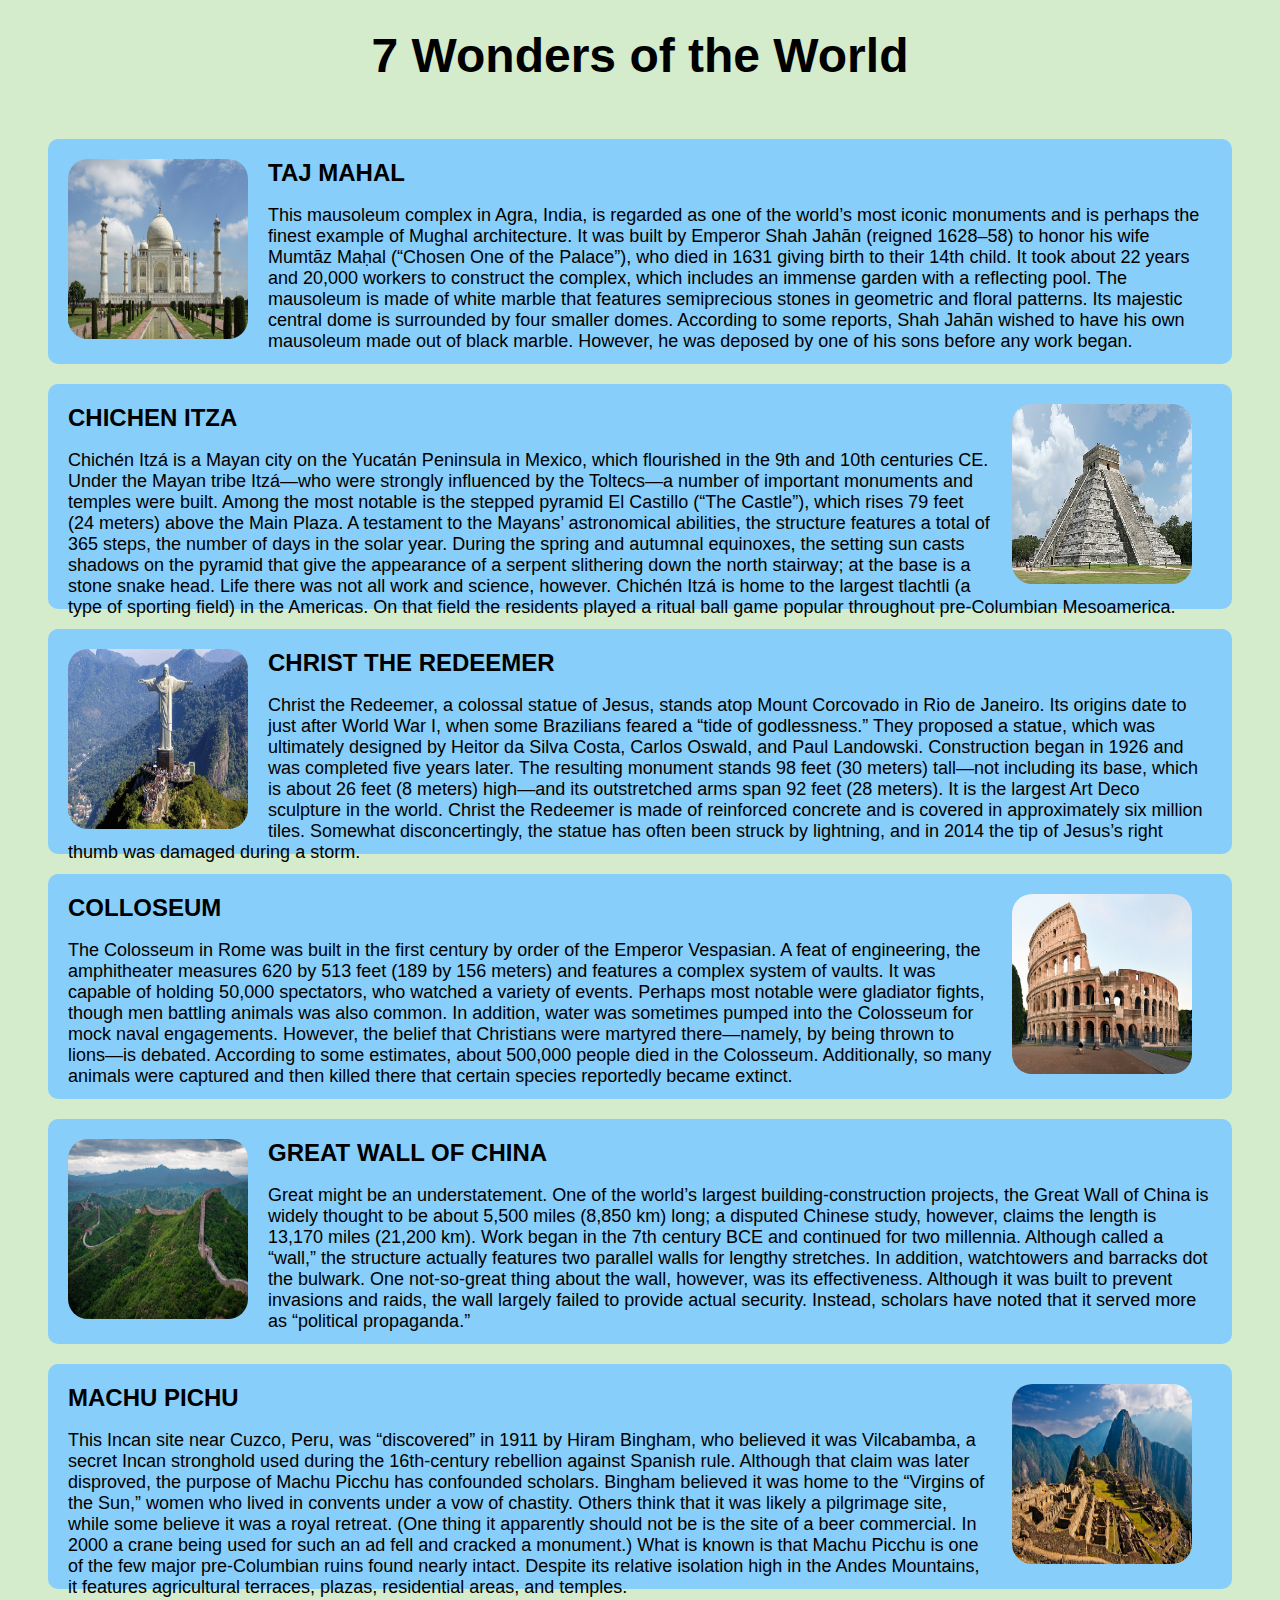
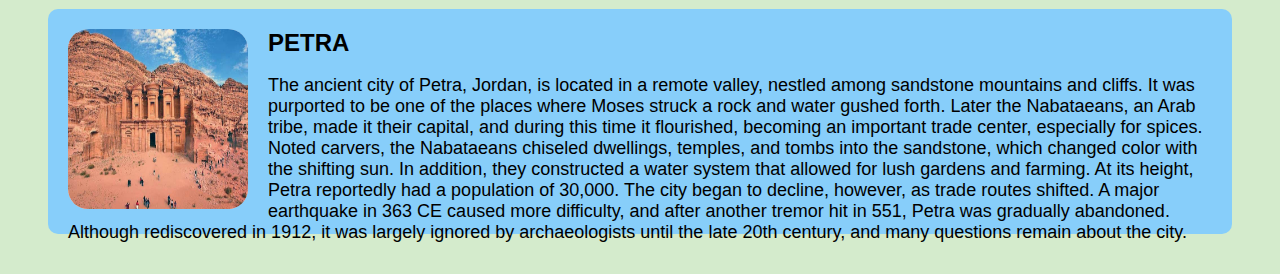
<file: index.html>
<!DOCTYPE html>
<html lang="en">
<head>
    <meta charset="UTF-8">
    <meta name="viewport" content="width=device-width, initial-scale=1.0">
    <title>7 Wonders of the world</title>
    <link rel="stylesheet" href="wonders.css">
</head>
<body>
    <div id="heading">7 Wonders of the World</div>
    <br><br>
    <div class="box 1">
        <img id="wonder1" src="taj mahal.jpeg" alt=""><span id="name">TAJ MAHAL</span><br><br><span id="about">This mausoleum complex in Agra, India, is regarded as one of the world’s most iconic monuments and is perhaps the finest example of Mughal architecture. It was built by Emperor Shah Jahān (reigned 1628–58) to honor his wife Mumtāz Maḥal (“Chosen One of the Palace”), who died in 1631 giving birth to their 14th child. It took about 22 years and 20,000 workers to construct the complex, which includes an immense garden with a reflecting pool. The mausoleum is made of white marble that features semiprecious stones in geometric and floral patterns. Its majestic central dome is surrounded by four smaller domes. According to some reports, Shah Jahān wished to have his own mausoleum made out of black marble. However, he was deposed by one of his sons before any work began.</span>
    </div>
    <div class="box 2">
        <img id="wonder2" src="chichen itza.jpg" alt=""><span id="name">CHICHEN ITZA</span><br><br><span id="about">Chichén Itzá is a Mayan city on the Yucatán Peninsula in Mexico, which flourished in the 9th and 10th centuries CE. Under the Mayan tribe Itzá—who were strongly influenced by the Toltecs—a number of important monuments and temples were built. Among the most notable is the stepped pyramid El Castillo (“The Castle”), which rises 79 feet (24 meters) above the Main Plaza. A testament to the Mayans’ astronomical abilities, the structure features a total of 365 steps, the number of days in the solar year. During the spring and autumnal equinoxes, the setting sun casts shadows on the pyramid that give the appearance of a serpent slithering down the north stairway; at the base is a stone snake head. Life there was not all work and science, however. Chichén Itzá is home to the largest tlachtli (a type of sporting field) in the Americas. On that field the residents played a ritual ball game popular throughout pre-Columbian Mesoamerica.</span>
    </div>
    <div class="box 3">
        <img id="wonder3" src="christ the redeemer.jpg" alt=""><span id="name">CHRIST THE REDEEMER</span><br><br><span id="about">Christ the Redeemer, a colossal statue of Jesus, stands atop Mount Corcovado in Rio de Janeiro. Its origins date to just after World War I, when some Brazilians feared a “tide of godlessness.” They proposed a statue, which was ultimately designed by Heitor da Silva Costa, Carlos Oswald, and Paul Landowski. Construction began in 1926 and was completed five years later. The resulting monument stands 98 feet (30 meters) tall—not including its base, which is about 26 feet (8 meters) high—and its outstretched arms span 92 feet (28 meters). It is the largest Art Deco sculpture in the world. Christ the Redeemer is made of reinforced concrete and is covered in approximately six million tiles. Somewhat disconcertingly, the statue has often been struck by lightning, and in 2014 the tip of Jesus’s right thumb was damaged during a storm.</span>
    </div>
    <div class="box 4">
        <img id="wonder4" src="colosseum.jpg" alt=""><span id="name">COLLOSEUM</span><br><br><span id="about">The Colosseum in Rome was built in the first century by order of the Emperor Vespasian. A feat of engineering, the amphitheater measures 620 by 513 feet (189 by 156 meters) and features a complex system of vaults. It was capable of holding 50,000 spectators, who watched a variety of events. Perhaps most notable were gladiator fights, though men battling animals was also common. In addition, water was sometimes pumped into the Colosseum for mock naval engagements. However, the belief that Christians were martyred there—namely, by being thrown to lions—is debated. According to some estimates, about 500,000 people died in the Colosseum. Additionally, so many animals were captured and then killed there that certain species reportedly became extinct.</span>
    </div>
    <div class="box 5">
        <img id="wonder5" src="great wall of china.jpg" alt=""><span id="name">GREAT WALL OF CHINA</span><br><br><span id="about">Great might be an understatement. One of the world’s largest building-construction projects, the Great Wall of China is widely thought to be about 5,500 miles (8,850 km) long; a disputed Chinese study, however, claims the length is 13,170 miles (21,200 km). Work began in the 7th century BCE and continued for two millennia. Although called a “wall,” the structure actually features two parallel walls for lengthy stretches. In addition, watchtowers and barracks dot the bulwark. One not-so-great thing about the wall, however, was its effectiveness. Although it was built to prevent invasions and raids, the wall largely failed to provide actual security. Instead, scholars have noted that it served more as “political propaganda.”</span>
    </div>
    <div class="box 6">
        <img id="wonder6" src="machu pichu.jpg" alt=""><span id="name">MACHU PICHU</span><br><br><span id="about">This Incan site near Cuzco, Peru, was “discovered” in 1911 by Hiram Bingham, who believed it was Vilcabamba, a secret Incan stronghold used during the 16th-century rebellion against Spanish rule. Although that claim was later disproved, the purpose of Machu Picchu has confounded scholars. Bingham believed it was home to the “Virgins of the Sun,” women who lived in convents under a vow of chastity. Others think that it was likely a pilgrimage site, while some believe it was a royal retreat. (One thing it apparently should not be is the site of a beer commercial. In 2000 a crane being used for such an ad fell and cracked a monument.) What is known is that Machu Picchu is one of the few major pre-Columbian ruins found nearly intact. Despite its relative isolation high in the Andes Mountains, it features agricultural terraces, plazas, residential areas, and temples.</span>
    </div>
    <div class="box 7">
        <img id="wonder7" src="petra.jpg" alt=""><span id="name">PETRA</span><br><br><span id="about">The ancient city of Petra, Jordan, is located in a remote valley, nestled among sandstone mountains and cliffs. It was purported to be one of the places where Moses struck a rock and water gushed forth. Later the Nabataeans, an Arab tribe, made it their capital, and during this time it flourished, becoming an important trade center, especially for spices. Noted carvers, the Nabataeans chiseled dwellings, temples, and tombs into the sandstone, which changed color with the shifting sun. In addition, they constructed a water system that allowed for lush gardens and farming. At its height, Petra reportedly had a population of 30,000. The city began to decline, however, as trade routes shifted. A major earthquake in 363 CE caused more difficulty, and after another tremor hit in 551, Petra was gradually abandoned. Although rediscovered in 1912, it was largely ignored by archaeologists until the late 20th century, and many questions remain about the city.</span>
    </div>
</body>
</html>
</file>
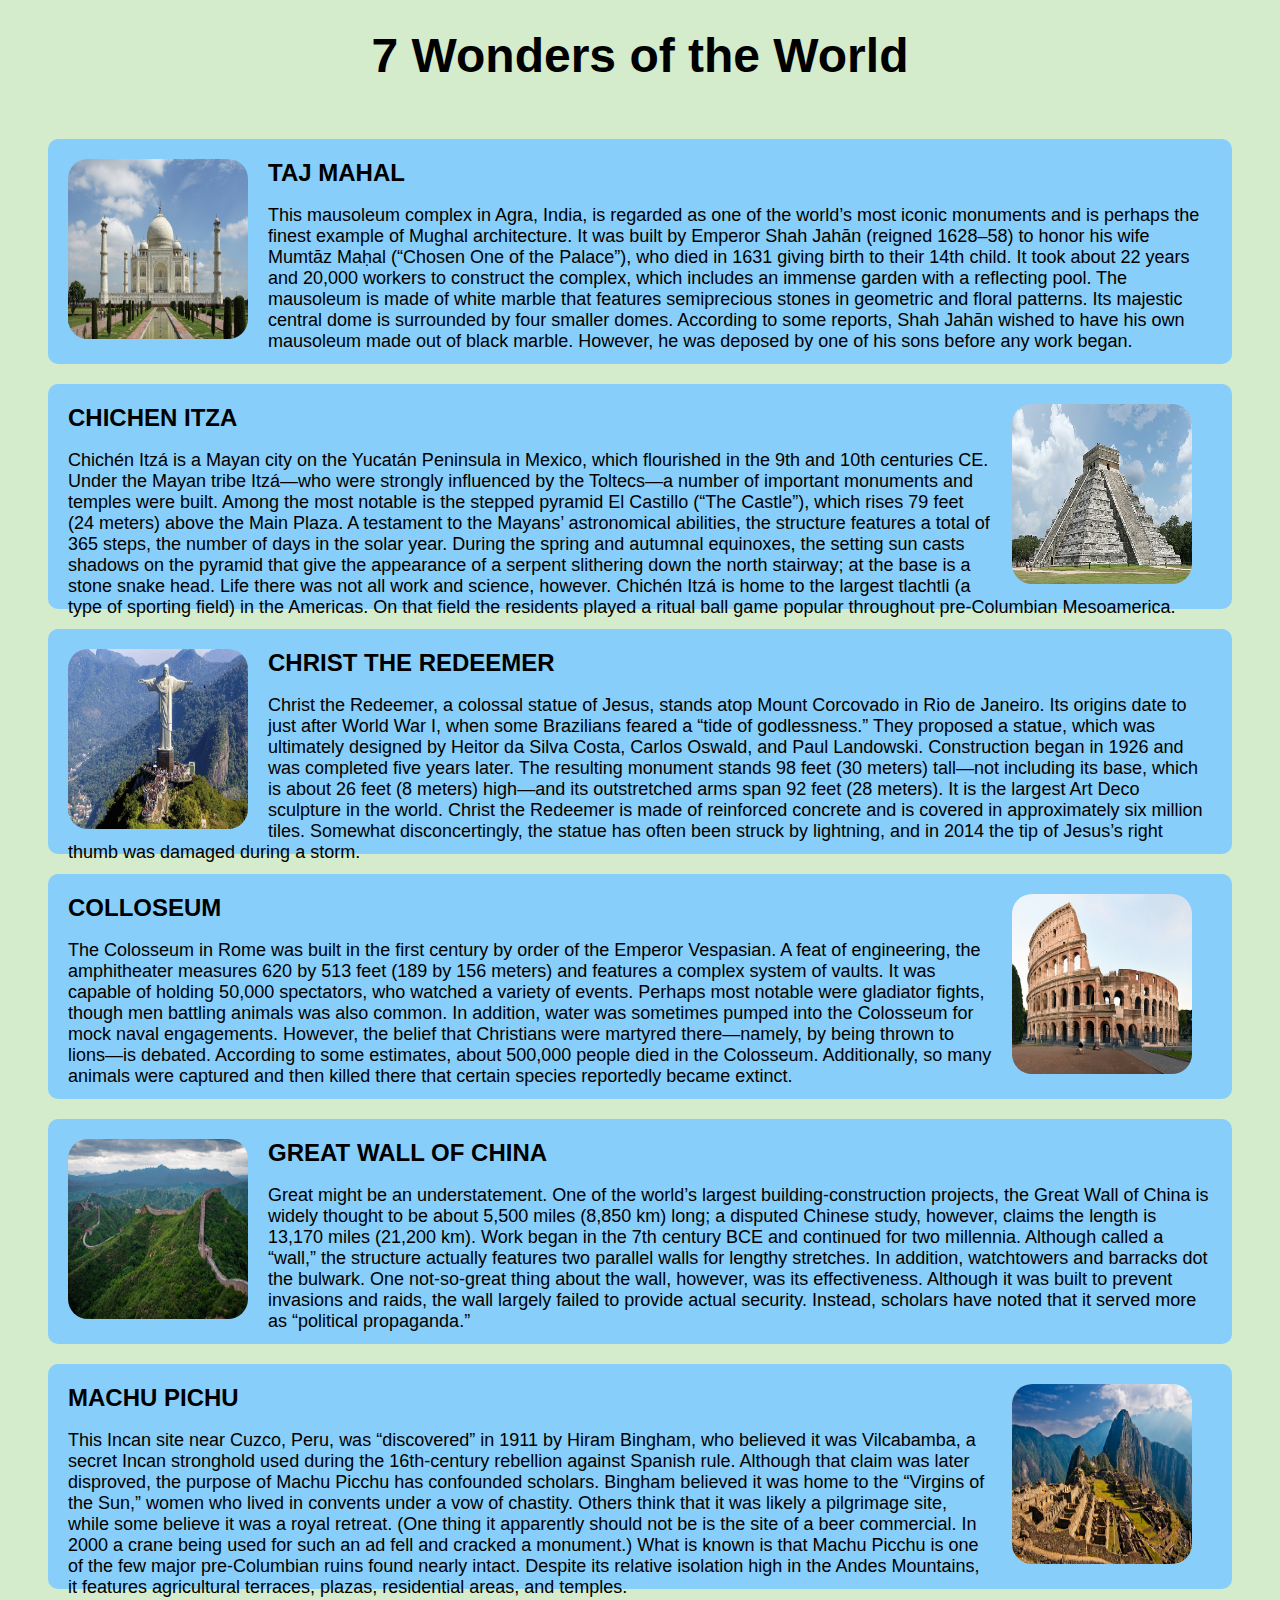
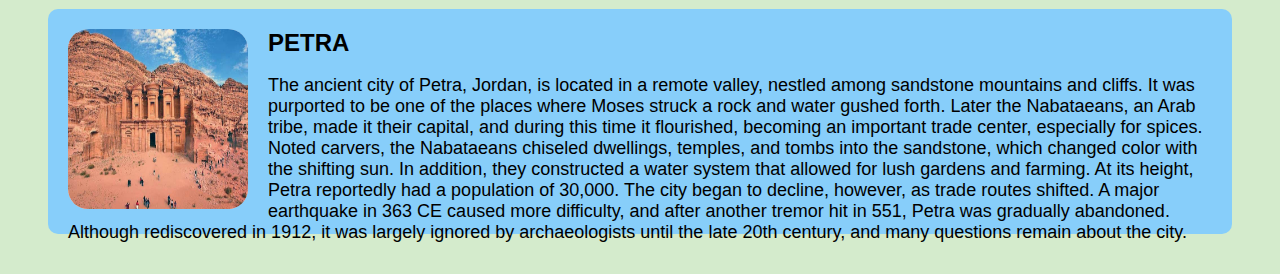
<file: challenge3.html>
<!DOCTYPE html>
<html lang="en">
<head>
    <meta charset="UTF-8">
    <meta name="viewport" content="width=device-width, initial-scale=1.0">
    <title>7 Wonders of the world</title>
    <link rel="stylesheet" href="challenge3.css">
</head>
<body>
    <div id="heading">7 Wonders of the World</div>
    <br><br>
    <div class="box 1">
        <img id="wonder1" src="taj mahal.jpeg" alt=""><span id="name">TAJ MAHAL</span><br><br><span id="about">This mausoleum complex in Agra, India, is regarded as one of the world’s most iconic monuments and is perhaps the finest example of Mughal architecture. It was built by Emperor Shah Jahān (reigned 1628–58) to honor his wife Mumtāz Maḥal (“Chosen One of the Palace”), who died in 1631 giving birth to their 14th child. It took about 22 years and 20,000 workers to construct the complex, which includes an immense garden with a reflecting pool. The mausoleum is made of white marble that features semiprecious stones in geometric and floral patterns. Its majestic central dome is surrounded by four smaller domes. According to some reports, Shah Jahān wished to have his own mausoleum made out of black marble. However, he was deposed by one of his sons before any work began.</span>
    </div>
    <div class="box 2">
        <img id="wonder2" src="chichen itza.jpg" alt=""><span id="name">CHICHEN ITZA</span><br><br><span id="about">Chichén Itzá is a Mayan city on the Yucatán Peninsula in Mexico, which flourished in the 9th and 10th centuries CE. Under the Mayan tribe Itzá—who were strongly influenced by the Toltecs—a number of important monuments and temples were built. Among the most notable is the stepped pyramid El Castillo (“The Castle”), which rises 79 feet (24 meters) above the Main Plaza. A testament to the Mayans’ astronomical abilities, the structure features a total of 365 steps, the number of days in the solar year. During the spring and autumnal equinoxes, the setting sun casts shadows on the pyramid that give the appearance of a serpent slithering down the north stairway; at the base is a stone snake head. Life there was not all work and science, however. Chichén Itzá is home to the largest tlachtli (a type of sporting field) in the Americas. On that field the residents played a ritual ball game popular throughout pre-Columbian Mesoamerica.</span>
    </div>
    <div class="box 3">
        <img id="wonder3" src="christ the redeemer.jpg" alt=""><span id="name">CHRIST THE REDEEMER</span><br><br><span id="about">Christ the Redeemer, a colossal statue of Jesus, stands atop Mount Corcovado in Rio de Janeiro. Its origins date to just after World War I, when some Brazilians feared a “tide of godlessness.” They proposed a statue, which was ultimately designed by Heitor da Silva Costa, Carlos Oswald, and Paul Landowski. Construction began in 1926 and was completed five years later. The resulting monument stands 98 feet (30 meters) tall—not including its base, which is about 26 feet (8 meters) high—and its outstretched arms span 92 feet (28 meters). It is the largest Art Deco sculpture in the world. Christ the Redeemer is made of reinforced concrete and is covered in approximately six million tiles. Somewhat disconcertingly, the statue has often been struck by lightning, and in 2014 the tip of Jesus’s right thumb was damaged during a storm.</span>
    </div>
    <div class="box 4">
        <img id="wonder4" src="colosseum.jpg" alt=""><span id="name">COLLOSEUM</span><br><br><span id="about">The Colosseum in Rome was built in the first century by order of the Emperor Vespasian. A feat of engineering, the amphitheater measures 620 by 513 feet (189 by 156 meters) and features a complex system of vaults. It was capable of holding 50,000 spectators, who watched a variety of events. Perhaps most notable were gladiator fights, though men battling animals was also common. In addition, water was sometimes pumped into the Colosseum for mock naval engagements. However, the belief that Christians were martyred there—namely, by being thrown to lions—is debated. According to some estimates, about 500,000 people died in the Colosseum. Additionally, so many animals were captured and then killed there that certain species reportedly became extinct.</span>
    </div>
    <div class="box 5">
        <img id="wonder5" src="great wall of china.jpg" alt=""><span id="name">GREAT WALL OF CHINA</span><br><br><span id="about">Great might be an understatement. One of the world’s largest building-construction projects, the Great Wall of China is widely thought to be about 5,500 miles (8,850 km) long; a disputed Chinese study, however, claims the length is 13,170 miles (21,200 km). Work began in the 7th century BCE and continued for two millennia. Although called a “wall,” the structure actually features two parallel walls for lengthy stretches. In addition, watchtowers and barracks dot the bulwark. One not-so-great thing about the wall, however, was its effectiveness. Although it was built to prevent invasions and raids, the wall largely failed to provide actual security. Instead, scholars have noted that it served more as “political propaganda.”</span>
    </div>
    <div class="box 6">
        <img id="wonder6" src="machu pichu.jpg" alt=""><span id="name">MACHU PICHU</span><br><br><span id="about">This Incan site near Cuzco, Peru, was “discovered” in 1911 by Hiram Bingham, who believed it was Vilcabamba, a secret Incan stronghold used during the 16th-century rebellion against Spanish rule. Although that claim was later disproved, the purpose of Machu Picchu has confounded scholars. Bingham believed it was home to the “Virgins of the Sun,” women who lived in convents under a vow of chastity. Others think that it was likely a pilgrimage site, while some believe it was a royal retreat. (One thing it apparently should not be is the site of a beer commercial. In 2000 a crane being used for such an ad fell and cracked a monument.) What is known is that Machu Picchu is one of the few major pre-Columbian ruins found nearly intact. Despite its relative isolation high in the Andes Mountains, it features agricultural terraces, plazas, residential areas, and temples.</span>
    </div>
    <div class="box 7">
        <img id="wonder7" src="petra.jpg" alt=""><span id="name">PETRA</span><br><br><span id="about">The ancient city of Petra, Jordan, is located in a remote valley, nestled among sandstone mountains and cliffs. It was purported to be one of the places where Moses struck a rock and water gushed forth. Later the Nabataeans, an Arab tribe, made it their capital, and during this time it flourished, becoming an important trade center, especially for spices. Noted carvers, the Nabataeans chiseled dwellings, temples, and tombs into the sandstone, which changed color with the shifting sun. In addition, they constructed a water system that allowed for lush gardens and farming. At its height, Petra reportedly had a population of 30,000. The city began to decline, however, as trade routes shifted. A major earthquake in 363 CE caused more difficulty, and after another tremor hit in 551, Petra was gradually abandoned. Although rediscovered in 1912, it was largely ignored by archaeologists until the late 20th century, and many questions remain about the city.</span>
    </div>
</body>
</html>
</file>
<file: wonders.css>
html{
    margin: 20px;
    background-color: #d4ebcc;
}

#heading{
    text-align: center;
    font-size: 300%;
    font-weight: 800;
    font-family: 'Franklin Gothic Medium', 'Arial Narrow', Arial, sans-serif;
}

.box{
    background-color: lightskyblue;
    border-radius: 10px;
    margin: 20px;
    height: 185px;
    padding: 20px;
}
#wonder1,
#wonder2,
#wonder3,
#wonder4,
#wonder5,
#wonder6,
#wonder7{
    background-color: aliceblue;
    border-radius: 20px;
    width: 180px;
    height: 180px;
    margin-right: 20px;
    position: relative;
    float: left;

    
}
#wonder2,
#wonder4,
#wonder6{
    margin-left: 20px;
    float: right;
}
#name{
    font-size: x-large;
    font-weight: 550;
    font-family: 'Franklin Gothic Medium', 'Arial Narrow', Arial, sans-serif;
}

#about{
    font-family: 'Gill Sans', 'Gill Sans MT', Calibri, 'Trebuchet MS', sans-serif;
    font-size: large;
}

#name:hover{
    text-decoration: underline;
    cursor: pointer;
    color: rgb(227, 22, 22);
}
</file>
<file: challenge3.css>
html{
    margin: 20px;
    background-color: #d4ebcc;
}

#heading{
    text-align: center;
    font-size: 300%;
    font-weight: 800;
    font-family: 'Franklin Gothic Medium', 'Arial Narrow', Arial, sans-serif;
}

.box{
    background-color: lightskyblue;
    border-radius: 10px;
    margin: 20px;
    height: 185px;
    padding: 20px;
}
#wonder1,
#wonder2,
#wonder3,
#wonder4,
#wonder5,
#wonder6,
#wonder7{
    background-color: aliceblue;
    border-radius: 20px;
    width: 180px;
    height: 180px;
    margin-right: 20px;
    position: relative;
    float: left;

    
}
#wonder2,
#wonder4,
#wonder6{
    margin-left: 20px;
    float: right;
}
#name{
    font-size: x-large;
    font-weight: 550;
    font-family: 'Franklin Gothic Medium', 'Arial Narrow', Arial, sans-serif;
}

#about{
    font-family: 'Gill Sans', 'Gill Sans MT', Calibri, 'Trebuchet MS', sans-serif;
    font-size: large;
}

#name:hover{
    text-decoration: underline;
    cursor: pointer;
    color: rgb(227, 22, 22);
}
</file>
